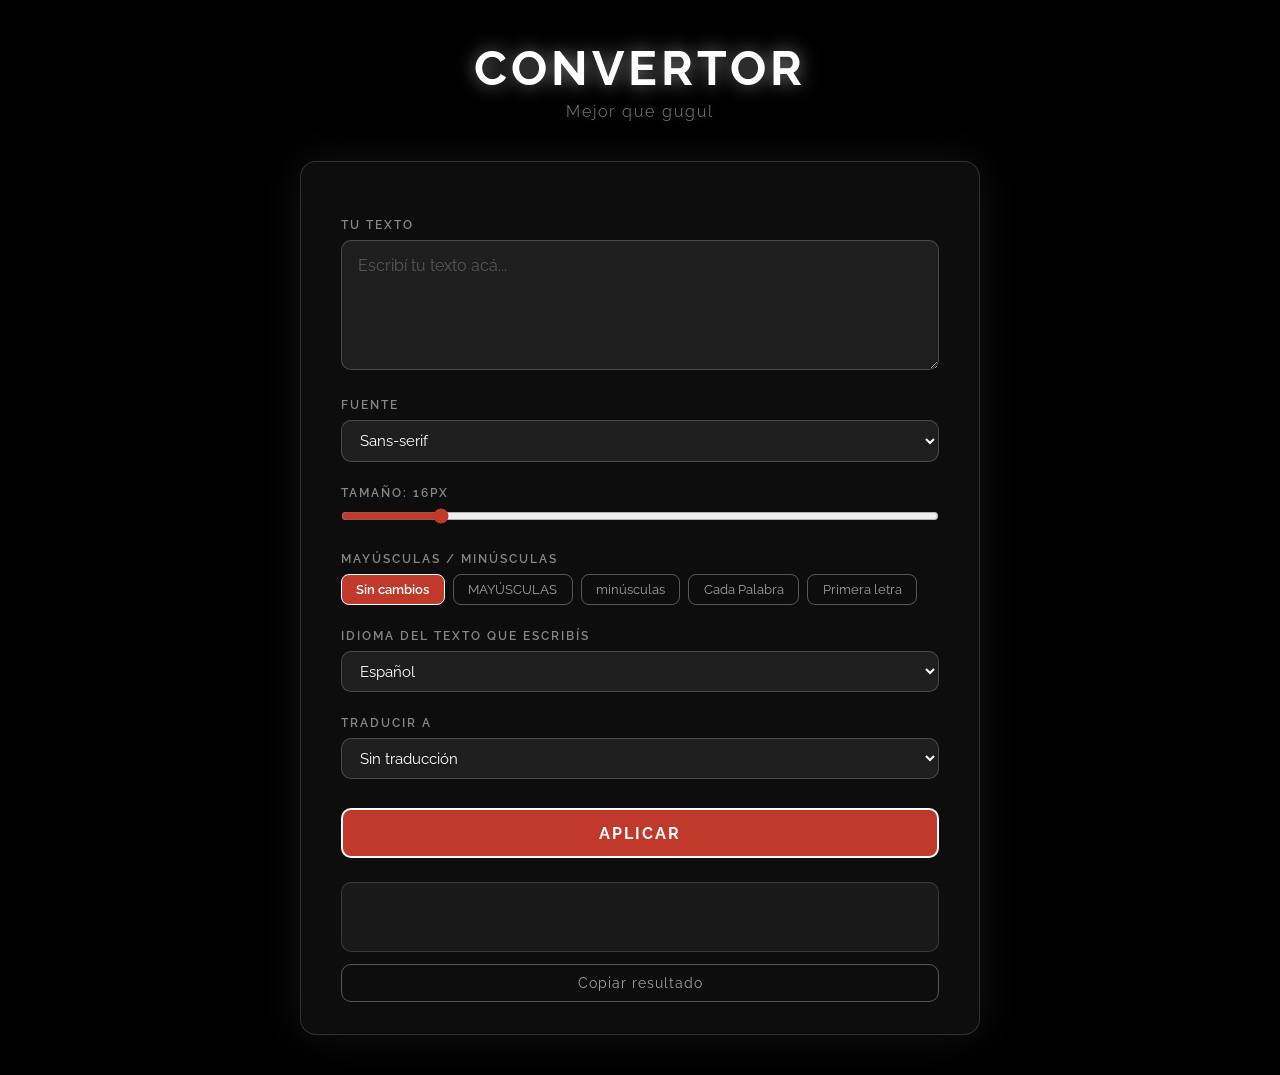
<file: index.html>
<!DOCTYPE html>
<html lang="es">
<head>
  <meta charset="UTF-8">
  <title>ConVertor</title>
  <link rel="stylesheet" href="style.css">
</head>
<body>


  <h1>ConVertor</h1>
  <h2>Mejor que gugul</h2>


  <div class="caja">

    <label for="inputText">Tu texto</label>
    <textarea id="inputText" placeholder="Escribí tu texto acá..."></textarea>


    <label for="fontSelect">Fuente</label>
    <select id="fontSelect">
      <option value="sans-serif">Sans-serif</option>
      <option value="serif">Serif</option>
      <option value="monospace">Monoespaciada</option>
      <option value="Georgia, serif">Georgia</option>
      <option value="'Courier New', monospace">Courier New</option>
      <option value="'Arial', sans-serif">Arial</option>
      <option value="'Verdana', sans-serif">Verdana</option>
      <option value="'Times New Roman', serif">Times New Roman</option>
    </select>


    <label for="sizeRange">Tamaño: <span id="sizeValue">16</span>px</label>
    <input type="range" id="sizeRange" min="10" max="48" value="16" step="1">


    <label>Mayúsculas / Minúsculas</label>
    <div id="caseGroup">
      <button class="case-btn active" data-case="none">Sin cambios</button>
      <button class="case-btn" data-case="upper">MAYÚSCULAS</button>
      <button class="case-btn" data-case="lower">minúsculas</button>
      <button class="case-btn" data-case="title">Cada Palabra</button>
      <button class="case-btn" data-case="sentence">Primera letra</button>
    </div>


    <label for="sourceLang">Idioma del texto que escribís</label>
    <select id="sourceLang">
      <option value="es">Español</option>
      <option value="en">Inglés</option>
      <option value="fr">Francés</option>
      <option value="pt">Portugués</option>
      <option value="de">Alemán</option>
      <option value="it">Italiano</option>
      <option value="zh">Chino</option>
      <option value="ja">Japonés</option>
      <option value="ru">Ruso</option>
      <option value="ar">Árabe</option>
    </select>


    <label for="langSelect">Traducir a</label>
    <select id="langSelect">
      <option value="none">Sin traducción</option>
      <option value="en">Inglés</option>
      <option value="es">Español</option>
      <option value="fr">Francés</option>
      <option value="pt">Portugués</option>
      <option value="de">Alemán</option>
      <option value="it">Italiano</option>
      <option value="zh">Chino</option>
      <option value="ja">Japonés</option>
      <option value="ru">Ruso</option>
      <option value="ar">Árabe</option>
    </select>

    <button id="applyBtn">Aplicar</button>


    <p id="loadingMsg" style="display:none;">Traduciendo...</p>
    <p id="errorMsg"   style="display:none;"></p>


    <div id="resultBox"></div>

    <button id="copyBtn">Copiar resultado</button>

  </div><!-- fin .caja -->

  <script src="app.js"></script>
</body>
</html>
</file>
<file: style.css>
@import url('https://fonts.googleapis.com/css2?family=Raleway:wght@300;400;600;700&display=swap');


* {
  box-sizing: border-box;
  margin: 0;
  padding: 0;
}

body {
  background-color: #000;
  font-family: 'Raleway', sans-serif;
  color: #fff;
  min-height: 100vh;
  padding: 2.5rem 1rem;
}


h1 {
  text-align: center;
  font-size: 3rem;
  font-weight: 700;
  letter-spacing: 4px;
  text-transform: uppercase;
  text-shadow: 0 0 18px rgba(255, 255, 255, 0.5);
  margin-bottom: 0.4rem;
}

h2 {
  text-align: center;
  font-size: 1rem;
  font-weight: 300;
  letter-spacing: 2px;
  color: rgba(255, 255, 255, 0.5);
  text-shadow: 0 0 10px rgba(255, 255, 255, 0.2);
  margin-bottom: 2.5rem;
}



.caja {
  max-width: 680px;
  margin: 0 auto;
  background: rgba(255, 255, 255, 0.05);
  border: 1px solid rgba(255, 255, 255, 0.15);
  border-radius: 16px;
  padding: 2rem 2.5rem;
  box-shadow:
    0 0 40px rgba(255, 255, 255, 0.08),
    0 8px 32px rgba(0, 0, 0, 0.6);
}



label {
  display: block;
  font-size: 0.75rem;
  font-weight: 600;
  letter-spacing: 2px;
  text-transform: uppercase;
  color: rgba(255, 255, 255, 0.5);
  margin-top: 1.5rem;
  margin-bottom: 0.5rem;
}



textarea {
  width: 100%;
  min-height: 130px;
  background: rgba(255, 255, 255, 0.07);
  border: 1px solid rgba(255, 255, 255, 0.2);
  border-radius: 10px;
  color: #fff;
  font-family: 'Raleway', sans-serif;
  font-size: 1rem;
  padding: 0.9rem 1rem;
  resize: vertical;
  outline: none;
  transition: border 0.2s;
  margin-top: 0;
}

textarea::placeholder {
  color: rgba(255, 255, 255, 0.25);
}

textarea:focus {
  border-color: rgba(255, 255, 255, 0.5);
}



select {
  width: 100%;
  background: rgba(255, 255, 255, 0.07);
  border: 1px solid rgba(255, 255, 255, 0.2);
  border-radius: 10px;
  color: #fff;
  font-family: 'Raleway', sans-serif;
  font-size: 0.95rem;
  padding: 0.6rem 0.9rem;
  outline: none;
  cursor: pointer;
  transition: border 0.2s;
}

select:focus {
  border-color: rgba(255, 255, 255, 0.5);
}

select option {
  background: #111;
  color: #fff;
}


input[type="range"] {
  width: 100%;
  accent-color: #c0392b;
  cursor: pointer;
}


#caseGroup {
  display: flex;
  flex-wrap: wrap;
  gap: 0.5rem;
}

.case-btn {
  background: transparent;
  border: 1px solid rgba(255, 255, 255, 0.3);
  border-radius: 8px;
  color: rgba(255, 255, 255, 0.6);
  font-family: 'Raleway', sans-serif;
  font-size: 0.8rem;
  padding: 0.45rem 0.9rem;
  cursor: pointer;
  transition: all 0.2s;
}

.case-btn:hover {
  border-color: #fff;
  color: #fff;
}

.case-btn.active {
  background: #c0392b;
  border-color: #fff;
  color: #fff;
  font-weight: 600;
}

#applyBtn {
  display: block;
  width: 100%;
  margin-top: 1.8rem;
  padding: 0.85rem;
  background: #c0392b;
  border: 2px solid #fff;
  border-radius: 10px;
  color: #fff;
  font-family: 'Raleway', sans-serif;
  font-size: 1rem;
  font-weight: 700;
  letter-spacing: 2px;
  text-transform: uppercase;
  cursor: pointer;
  transition: all 0.2s;
}

#applyBtn:hover {
  background: #a93226;
  box-shadow: 0 0 20px rgba(192, 57, 43, 0.5);
}


#loadingMsg {
  text-align: center;
  color: rgba(255, 255, 255, 0.5);
  font-size: 0.9rem;
  margin-top: 1rem;
  letter-spacing: 1px;
}

#errorMsg {
  text-align: center;
  color: #e74c3c;
  font-size: 0.9rem;
  margin-top: 1rem;
}



#resultBox {
  min-height: 70px;
  margin-top: 1.5rem;
  padding: 1rem;
  background: rgba(255, 255, 255, 0.05);
  border: 1px solid rgba(255, 255, 255, 0.15);
  border-radius: 10px;
  color: #fff;
  font-size: 1rem;
  line-height: 1.6;
  word-break: break-word;
  white-space: pre-wrap;
}



#copyBtn {
  display: block;
  width: 100%;
  margin-top: 0.75rem;
  padding: 0.6rem;
  background: transparent;
  border: 1px solid rgba(255, 255, 255, 0.3);
  border-radius: 10px;
  color: rgba(255, 255, 255, 0.6);
  font-family: 'Raleway', sans-serif;
  font-size: 0.85rem;
  letter-spacing: 1px;
  cursor: pointer;
  transition: all 0.2s;
}

#copyBtn:hover {
  border-color: #fff;
  color: #fff;
}
</file>
